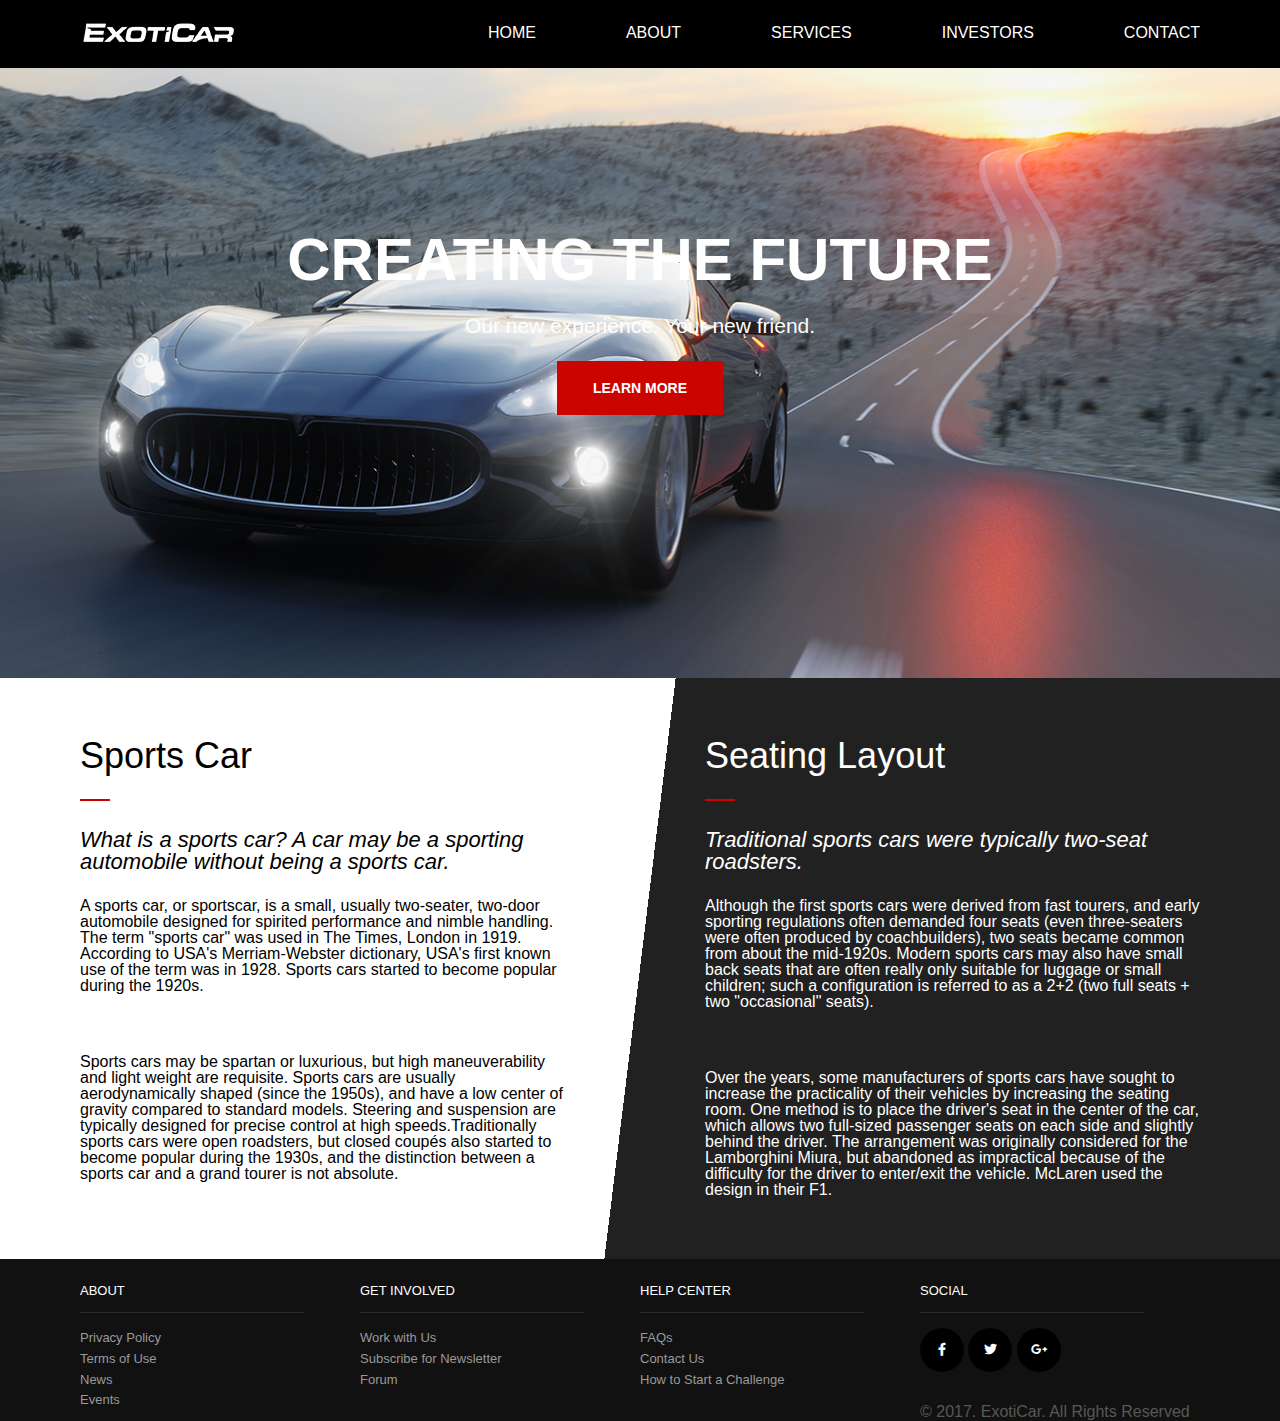
<file: index.html>
<!DOCTYPE html>
<html lang="en">
<head>
	<meta charset="UTF-8">
	<meta name="viewport" content="width=device-width, initial-scale=1.0">
	<link rel="stylesheet" href="css/all.min.css">
	<link rel="stylesheet" href="css/style.css">
	<title>Exotic Car</title>
</head>
<body>
	<header class="page">
		<div class="wrapper">
			<div class="logo">
				<img src="images/logo.png" alt="Logo">
			</div>
			<nav class="main-nav">
				<ul>
					<li><a href="#">Home</a></li>
					<li><a href="#">About</a></li>
					<li><a href="#">Services</a></li>
					<li><a href="#">Investors</a></li>
					<li><a href="#">Contact</a></li>
				</ul>
			</nav>
		</div>
	</header>
	<main>
		<div class="banner">
			<div class="banner-block">
				<h1>CREATING THE FUTURE</h1>
				<p class="subtitle">Our new experience. Your new friend.</p>
				<a href="@" class="learnMore">Learn more</a>
			</div>
		</div>
		<div class="articles">
		<div class="wrapper">
			<article>
				<h2>Sports Car</h2>
				<p class="quote">What is a sports car? A car may be a sporting automobile without being a sports car.</p>

				<p class="text">A sports car, or sportscar, is a small, usually two-seater, two-door automobile designed for spirited performance and nimble handling. The term "sports car" was used in The Times, London in 1919. According to USA's Merriam-Webster dictionary, USA's first known use of the term was in 1928. Sports cars started to become popular during the 1920s.</p>

				<p class="text">Sports cars may be spartan or luxurious, but high maneuverability and light weight are requisite. Sports cars are usually aerodynamically shaped (since the 1950s), and have a low center of gravity compared to standard models. Steering and suspension are typically designed for precise control at high speeds.Traditionally sports cars were open roadsters, but closed coupés also started to become popular during the 1930s, and the distinction between a sports car and a grand tourer is not absolute.</p>
			</article>
			<article>
				<h2>Seating Layout</h2>
				<p class="quote">Traditional sports cars were typically two-seat roadsters.</p>
				
				<p class="text">Although the first sports cars were derived from fast tourers, and early sporting regulations often demanded four seats (even three-seaters were often produced by coachbuilders), two seats became common from about the mid-1920s. Modern sports cars may also have small back seats that are often really only suitable for luggage or small children; such a configuration is referred to as a 2+2 (two full seats + two "occasional" seats).
				</p>

				<p class="text">Over the years, some manufacturers of sports cars have sought to increase the practicality of their vehicles by increasing the seating room. One method is to place the driver's seat in the center of the car, which allows two full-sized passenger seats on each side and slightly behind the driver. The arrangement was originally considered for the Lamborghini Miura, but abandoned as impractical because of the difficulty for the driver to enter/exit the vehicle. McLaren used the design in their F1.</p>
			</article>
		</div>
		</div>
	</main>

	<footer class="page-footer">
		<div class="wrapper">
		<div class="footer-col">
			<h3>About</h3>
			<ul>
				<li>Privacy Policy</li>
				<li>Terms of Use</li>
				<li>News</li>
				<li>Events</li>
			</ul>
		</div>
			<div class="footer-col">
			<h3>Get Involved</h3>
			<ul>
				<li>Work with Us</li>
				<li>Subscribe for Newsletter</li>
				<li>Forum</li>
			</ul>
		</div>
			<div class="footer-col">
			<h3>Help Center</h3>
			<ul>
				<li>FAQs</li>
				<li>Contact Us</li>
				<li>How to Start a Challenge</li>
			</ul>
		</div>
			<div class="footer-col social">
			<h3>Social</h3>
			<ul>
				<li><a href="" class="fb"><i class="fab fa-facebook-f"></i></a></li>
				<li><a href="" class="tw"><i class="fab fa-twitter"></i></a></li>
				<li><a href="" class="gp"><i class="fab fa-google-plus-g"></i></a></li>
			</ul>
			<p class="copy">© 2017. ExotiCar. All Rights Reserved</p>
			</div>
		</div>
	</footer>
	</div>
</body>
</html>
</file>
<file: css/style.css>
/* =========RESET CSS============*/
html, body, div, span, applet, object, iframe,
h1, h2, h3, h4, h5, h6, p, blockquote, pre,
a, abbr, acronym, address, big, cite, code,
del, dfn, em, img, ins, kbd, q, s, samp,
small, strike, strong, sub, sup, tt, var,
b, u, i, center,
dl, dt, dd, ol, ul, li,
fieldset, form, label, legend,
table, caption, tbody, tfoot, thead, tr, th, td,
article, aside, canvas, details, embed, 
figure, figcaption, footer, header, hgroup, 
menu, nav, output, ruby, section, summary,
time, mark, audio, video {
	margin: 0;
	padding: 0;
	border: 0;
	font-size: 100%;
	font: inherit;
	vertical-align: baseline;
}
/* HTML5 display-role reset for older browsers */
article, aside, details, figcaption, figure, 
footer, header, hgroup, menu, nav, section {
	display: block;
}
body {
	line-height: 1;
}
ol, ul {
	list-style: none;
}
blockquote, q {
	quotes: none;
}
blockquote:before, blockquote:after,
q:before, q:after {
	content: '';
	content: none;
}
table {
	border-collapse: collapse;
	border-spacing: 0;
}

/* =========BASE STYLE============*/
body{
	color: White;
	font-family: "helvetica neue", arial, sans-serif;
	font-size: 15px
	line-height: 1.4;
}
.wrapper{
	width: 1120px;
	height: 100%;
	margin:0 auto;
}
/* =========HEADER============*/
.page{
	height: 68px;
	width: 100%;
	background:rgb(0,0,0);
	position: absolute;
	left: 0;
	top: 0;
}

.page .logo{
	float: left;
	padding-top: 23px;
	box-sizing: border-box;
}

.page .main-nav{
	float: right;
}
.main-nav li{
	float: left;
	margin-left: 90px;
	
}
.main-nav li a{
	color:white;
	text-transform: uppercase;
	text-decoration: none;
	line-height: 66px;
}

.main-nav li a:hover{
	color: red;
}

/* =========MAIN============*/
/* =========BANNER============*/
.banner{
	height: 612px;
	background:url(../images/banner.png);
	background-size: cover;
	padding-top: 230px;
	padding-bottom: 35%;
	box-sizing: border-box;

	
}	

.banner-block{
	margin-left: auto;
	margin-right: auto;
	font-size: 60px;
	font-weight: bold;
	text-align: center;
	padding-bottom: 100px;
}

.subtitle{
	font-size: 21px;
	font-weight: 300;
	text-align: center;
	padding: 25px 0px;
}

.learnMore{
	display: block;
	padding: 20px 30px;
	color:inherit;
	text-transform: uppercase;
	background: #ca0500;
	width:166px;
	font-size: 14px;
	text-decoration: none;
	box-sizing: border-box;
	text-align: center;
	margin: 0 auto;
}
.learnMore:hover{
	
	box-shadow: inset 0 0 30px rgba(
		0,0,0,0.5);
	border: 1px solid red;

}
/* =========ARTICLES============*/
.articles{
background: #1e5799; /* Old browsers */
background: -moz-linear-gradient(97deg, #1e5799 0%, #ffffff 0%, #ffffff 50%, #212121 50%, #212121 100%); /* FF3.6-15 */
background: -webkit-linear-gradient(97deg, #1e5799 0%,#ffffff 0%,#ffffff 50%,#212121 50%,#212121 100%); /* Chrome10-25,Safari5.1-6 */
background: linear-gradient(97deg, #1e5799 0%,#ffffff 0%,#ffffff 50%,#212121 50%,#212121 100%); /* W3C, IE10+, FF16+, Chrome26+, Opera12+, Safari7+ */
filter: progid:DXImageTransform.Microsoft.gradient( startColorstr='#1e5799', endColorstr='#000000',GradientType=1 ); /* IE6-9 fallback on horizontal gradient */

}
.articles>.wrapper::after, .page-footer>.wrapper::after{
	content: '.';
	font-size: 0px;
	height: 1px;
	width: 100%;
	display: block;
	clear: both;
}
article{
	width: 50%;
	float: left;
	padding-top: 60px;
}
article:first-of-type{
	padding-right: 65px;
	box-sizing: border-box;
	color: black;
}
article:last-of-type{
	padding-left: 65px;
	box-sizing: border-box;
}
h2{
	font-size: 36px;
	font-weight: 300;
}
h2::after{
	content: '.';
	font-size: 0;
	display: block;
	height: 2px;
	width: 30px;
	background:#ca0500;
	margin: 25px 0px 28px;

}
.quote{
	font-size: 22px;
	font-style: italic;
	font-weight: 300;
	margin-bottom: 25px;
}

.text{
	font-weight: 300;
	margin-bottom: 60px;
}	
/* =========FOOTER============*/
.page-footer{
	background: #111111;
}

.footer-col{
	width: 25%;
	float: left;
	padding-top:25px;
}

.page-footer h3{
	font-size: 13px;
	text-transform: uppercase;
}
.page-footer h3::after{
	content:'.';
	font-size: 0;
	width: 80%;
	height: 1px;
	background: #292929;
	display: block;
	margin: 15px 0px;
}
.page-footer li{
	font-size: 13px;
	color:#999;
	line-height: 1.6;
}
.page-footer li:hover{
	color: white;
	cursor: pointer;
}
.copy{
	color: #585858;
	margin-top: 32px;
}
.social a {
	display: block;
	width: 44px;
	height: 44px;
	border-radius: 50%;
	background: #000;
	color: #fff;
	text-align: center;
	line-height: 44px;
}
.social a:hover{ 
	color:red;
	background: white;

 }
.social li{
	display: inline-block;
}
</file>
